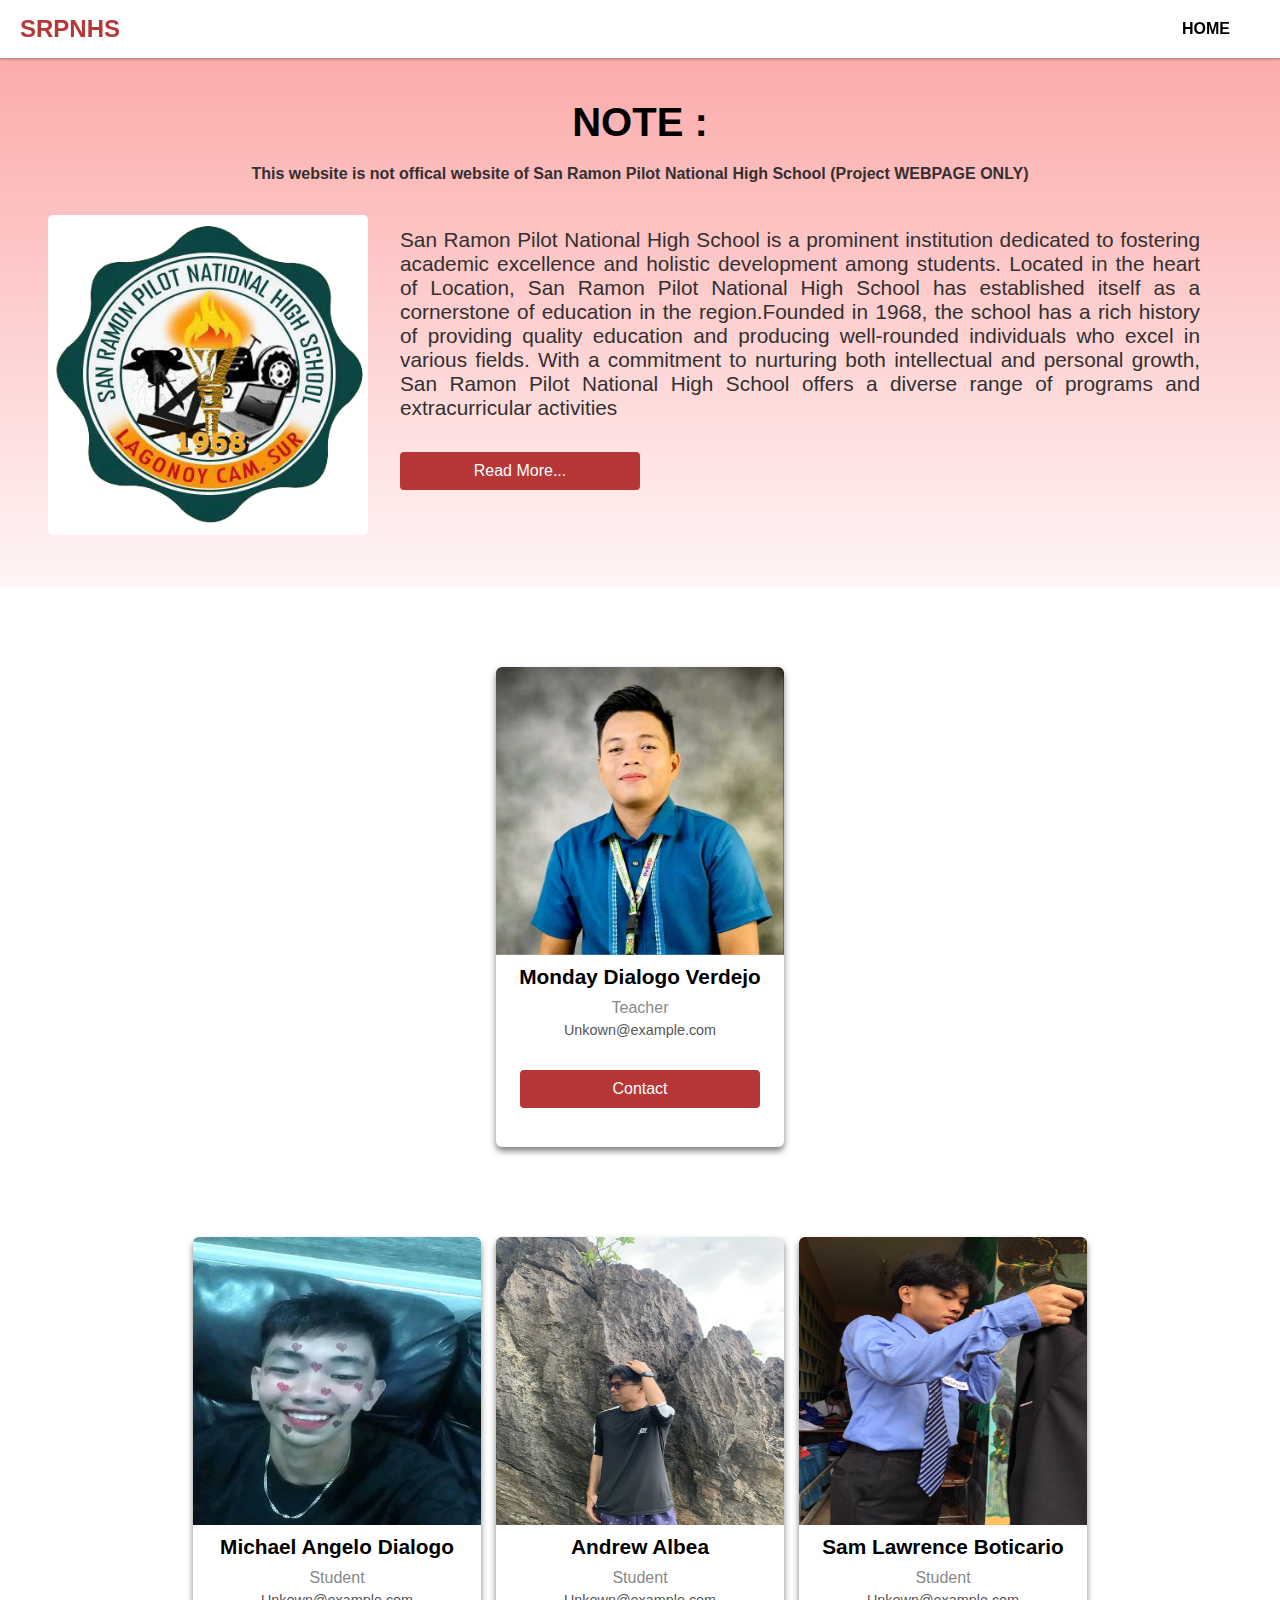
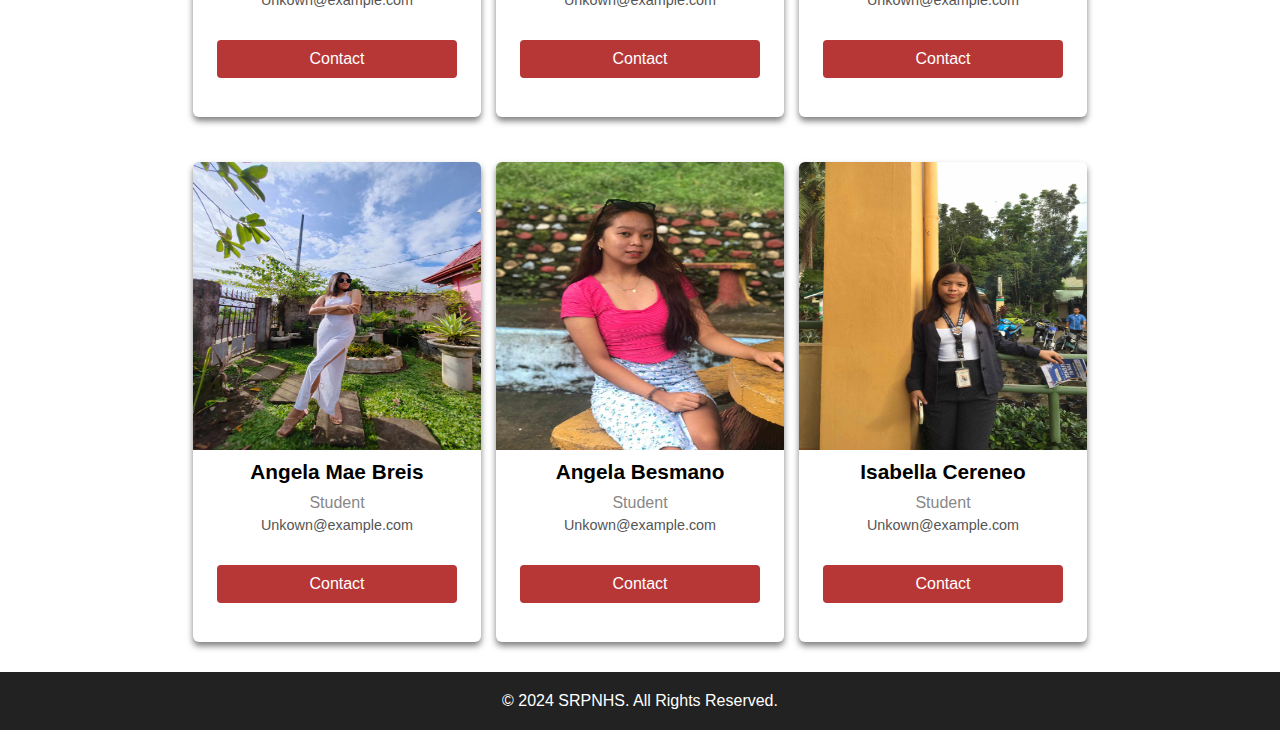
<file: developers.html>
<!DOCTYPE html>
<html>

<head>
	<meta charset="UTF-8">
	<meta name="viewport"
		content="width=device-width, initial-scale=1.0">
        <link rel="Website icon" href="./assests/SRPNHS-Logo.jpg">
	<link rel="stylesheet"
		href="dev.css">
	<title>SRPNHS-Developers</title>
</head>

<body>
	<header>
		<nav>
			<div class="logo">
                <span>SRPNHS</span>
               
			</div>
			<ul class="nav-links">
                <li><a href="index.html">HOME</a> </li>
              
			</ul>
		</nav>
	</header>

	<section class="about">
		<h1>NOTE :</h1>
		<p style="font-weight: bold">
		This website is not offical website of San Ramon Pilot National High School (Project WEBPAGE ONLY)
		</p>
		<div class="about-info">
			<div class="about-img">
                <img src="assests/SRPNHS-Logo.jpg" alt="SRPNHS">
		
			</div>
			<div>
			<p>    San Ramon Pilot National High School is a prominent institution
                dedicated to fostering academic excellence and holistic
                 development among students. Located in the heart of Location,
                 San Ramon Pilot National High School has established itself as a cornerstone 
                 of education in the region.Founded in 1968, the school has a rich
                  history of providing quality education and producing well-rounded
                   individuals who excel in various fields. With a commitment to nurturing
                    both intellectual and personal growth, San Ramon Pilot National High School offers a diverse range of programs and extracurricular activities
          
			</p>
				<button>Read More...</button>
			</div>
		</div>
	</section>
    <section class="team">
		<h1></h1>
		<div class="team-cards">
            <div class="team-cards">
		
			<!-- Cards here -->
			<!-- Card 1 -->
		
			<div class="card">
				<div class="card-img">
                    <img src="assests/SM.jpg"  alt="User 1">
				</div>
				<div class="card-info">
					<h2 class="card-name">Monday Dialogo Verdejo</h2>
					<p class="card-role">Teacher</p>
                    <p class="card-email">Unkown@example.com</p>
					<p><button class="button">Contact</button></p>
				</div>
			</div>
        </section>
	<section class="team">
	
        <div class="team-cards">
		
			<!-- Cards here -->
			<!-- Card 1 -->
			<div class="card">
				<div class="card-img">
                    <img src="assests/angelo.jpg"  alt="User 1">
				</div>
				<div class="card-info">
					<h2 class="card-name">Michael Angelo Dialogo</h2>
					<p class="card-role">Student</p>
                    <p class="card-email">Unkown@example.com</p>
					<p><button class="button">Contact</button></p>
				</div>
			</div>
			<div class="card">
				<div class="card-img">
                    <img src="assests/Andrew.jpg"  alt="User 1">
				</div>
				<div class="card-info">
					<h2 class="card-name">Andrew Albea</h2>
						<p class="card-role">Student</p>
					<p class="card-email">Unkown@example.com</p>
					<p><button class="button">Contact</button></p>
				</div>
			</div>

			<!-- Card 2 -->
		
			<div class="card">
				<div class="card-img">
                    <img src="assests/SAM.jpg"  alt="User 2">
				</div>
				<div class="card-info">
					<h2 class="card-name">Sam Lawrence Boticario</h2>
                   	<p class="card-role">Student</p>
					<p class="card-email">Unkown@example.com</p>
					<p><button class="button">Contact</button></p>
				</div>
			</div>
		
	
			
			
    	<div class="team-cards">
		
			<!-- Cards here -->
			<!-- Card 1 -->
		
			<div class="card">
				<div class="card-img">
                    <img src="assests/AngelaMAE.jpg"  alt="User 1">
				</div>
				<div class="card-info">
					<h2 class="card-name">Angela Mae Breis</h2>
						<p class="card-role">Student</p>
					<p class="card-email">Unkown@example.com</p>
					<p><button class="button">Contact</button></p>
				</div>
			</div>

			<!-- Card 2 -->
		
			<div class="card">
				<div class="card-img">
                    <img src="assests/AngelaB.jpg" alt="User 2">
				</div>
				<div class="card-info">
					<h2 class="card-name">Angela Besmano</h2>
						<p class="card-role">Student</p>
					<p class="card-email">Unkown@example.com</p>
					<p><button class="button">Contact</button></p>
				</div>
			</div>
		
			<!-- Card 3 -->
		
			<div class="card">
				<div class="card-img">
                    <img src="assests/Isabella.jpg"  alt="User 3">
				</div>
				<div class="card-info">
					<h2 class="card-name">Isabella Cereneo</h2>
						<p class="card-role">Student</p>
					<p class="card-email">Unkown@example.com</p>
					<p><button class="button">Contact</button></p>
				</div>
			</div>
		</div>
	</section>

	<footer>
		<p>© 2024 SRPNHS. All Rights Reserved.</p>
	</footer>
</body>

</html>
</file>
<file: dev.css>
* {
	margin: 0;
	padding: 0;
	box-sizing: border-box;
}

/* Global Styles */

body {
	font-family: Arial, sans-serif;
}

/* Header */

header {
	background-color: white;
	color: rgb(0, 0, 0);
	padding: 10px 0;
	position: fixed;
	width: 100%;
	z-index: 100;
	box-shadow: 0 2px 2px rgba(0, 0, 0, 0.2);
}

nav {
	display: flex;
	justify-content: space-between;
	align-items: center;
	margin: 5px auto;
	padding: 0 20px;
}

.logo {
	font-size: 1.5rem;
	font-weight: bold;
	color: #b73636;
}

.nav-links {
	list-style: none;
	display: flex;
}

.nav-links li {
	margin-right: 20px;
}

.nav-links a {
	color: rgb(0, 0, 0);
	padding: 10px;
	font-weight: bold;
	text-decoration: none;
}

.nav-links a:hover {
	background-color: #b73636;
	border-radius: 4px;
	color: white;
}

/* About Section */

.about {
	background: rgb(251, 222, 222);
	background: linear-gradient(360deg, rgb(255, 245, 245) 0%, rgb(252, 163, 163) 100%);
	padding: 100px 0 20px 0;
	text-align: center;
}

.about h1 {
	font-size: 2.5rem;
	margin-bottom: 20px;
}

.about p {
	font-size: 1rem;
	color: #323030;
	max-width: 800px;
	margin: 0 auto;
}

.about-info {
	margin: 2rem 2rem;
	display: flex;
	align-items: center;
	justify-content: center;
	text-align: left;
}

.about-img {
	width: 20rem;
	height: 20rem;

}

.about-img img {
	width: 100%;
	height: 100%;
	border-radius: 5px;
	object-fit: contain;
}

.about-info p {
	font-size: 1.3rem;
	margin: 0 2rem;
	text-align: justify;
}

button {
	border: none;
	outline: 0;
	padding: 10px;
	margin: 2rem;
	font-size: 1rem;
	color: white;
	background-color: #b73636;
	text-align: center;
	cursor: pointer;
	width: 15rem;
	border-radius: 4px;
}

button:hover {
	background-color: #940505;
}

/* Team Section */

.team {
	padding: 30px 0;
	text-align: center;
}

.team h1 {
	font-size: 2.5rem;
	margin-bottom: 20px;
}

.team-cards {
	display: flex;
	flex-wrap: wrap;
	justify-content: center;
	gap: 15px;
	margin-top: 20px;
}

.card {
	background-color: white;
	border-radius: 6px;
	box-shadow: 0 4px 6px rgba(0, 0, 0, 0.5);
	overflow: hidden;
	transition: transform 0.2s, box-shadow 0.2s;
	width: 18rem;
	height: 30rem;
	margin-top: 10px;
}

.card:hover {
	transform: translateY(-5px);
	box-shadow: 0 8px 12px rgba(0, 0, 0, 0.5);
}

.card-img {
	width: 18rem;
	height: 18rem;
}

.card-img img {
	width: 100%;
	height: 100%;
	object-fit: fill;
}

.card-info button {
	margin: 2rem 1rem;
}

.card-name {
	font-size: 1.3rem;
	margin: 10px 0;
}

.card-role {
	font-size: 1rem;
	color: #888;
	margin: 5px 0;
}

.card-email {
	font-size: 0.9rem;
	color: #555;
}

/* Footer */
footer {
	background-color: #222;
	color: white;
	text-align: center;
	padding: 20px 0;
}

@media (max-width: 768px) {
	nav {
		display: block;
	}

	.logo {
		text-align: center;
	}

	.nav-links {
		margin-top: 1rem;
		justify-content: space-between;
	}

	.nav-links li {
		margin-right: 0;
	}

	.about h1 {
		font-size: 2rem;
	}

	.about p {
		font-size: 0.9rem;
	}

	.about-info {
		flex-direction: column;
		text-align: center;
	}

	.about-img {
		width: 60%;
		height: 60%;
		margin-bottom: 1rem;
	}

	.about-info p {
		margin: 1rem 2rem;
	}

	.about-info button {
		margin: 1rem 2rem;
		width: 10rem;
	}

	.team {
		margin: 0 1rem;
	}
}
</file>
